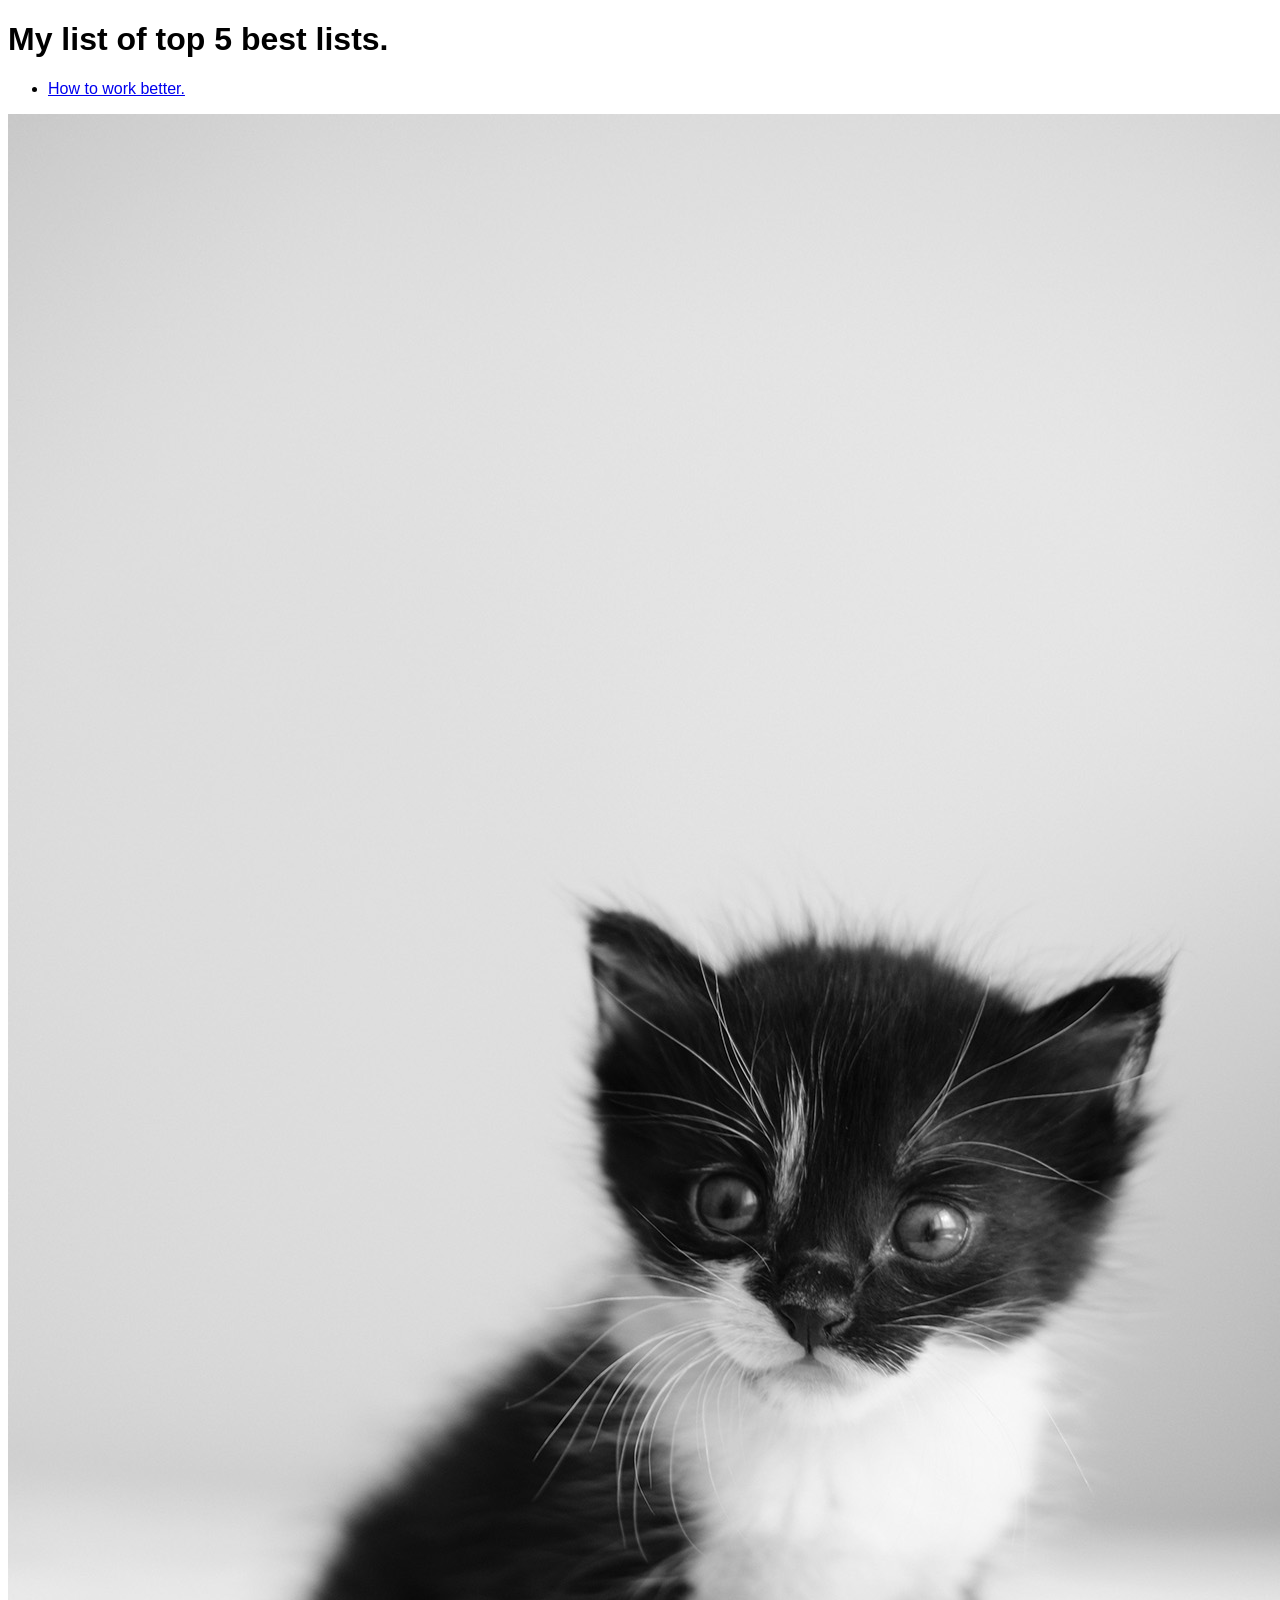
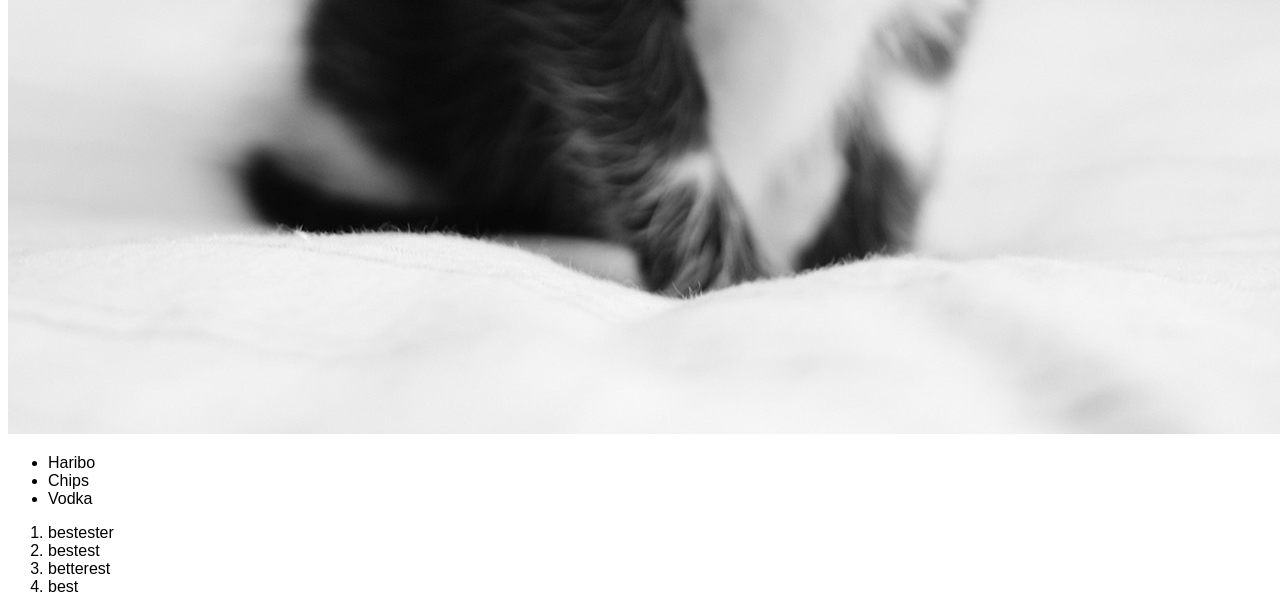
<file: index.html>
<!DOCTYPE html>
<html lang="en">
<head>
	<meta charset="UTF-8">
	<meta name="viewport" content="width=device-width, initial-scale=1.0">
	<title>My list of top 5 best lists.</title>

	
	<link rel="stylesheet" href="cooper-font/cooper-font.css">
	<style>
		body{ font-family:"cooper-font", sans-serif; }
	</style>
	
</head>
<body>
	<h1>My list of top 5 best lists.</h1>

	<ul>
		<li>
			<a href="how-to-work-better.html">
				How to work better.
			</a>
		</li>
	</ul>

	<img src="chat.jpg" alt="">

	<ul>
		<li>Haribo</li>
		<li>Chips</li>
		<li>Vodka</li>
		
	</ul>
	
	<ol>
		<Li>bestester</Li>
		<Li>bestest</Li>
		<Li>betterest</Li>
		<Li>best</Li>
	</ol>
</body>
</html>
</file>
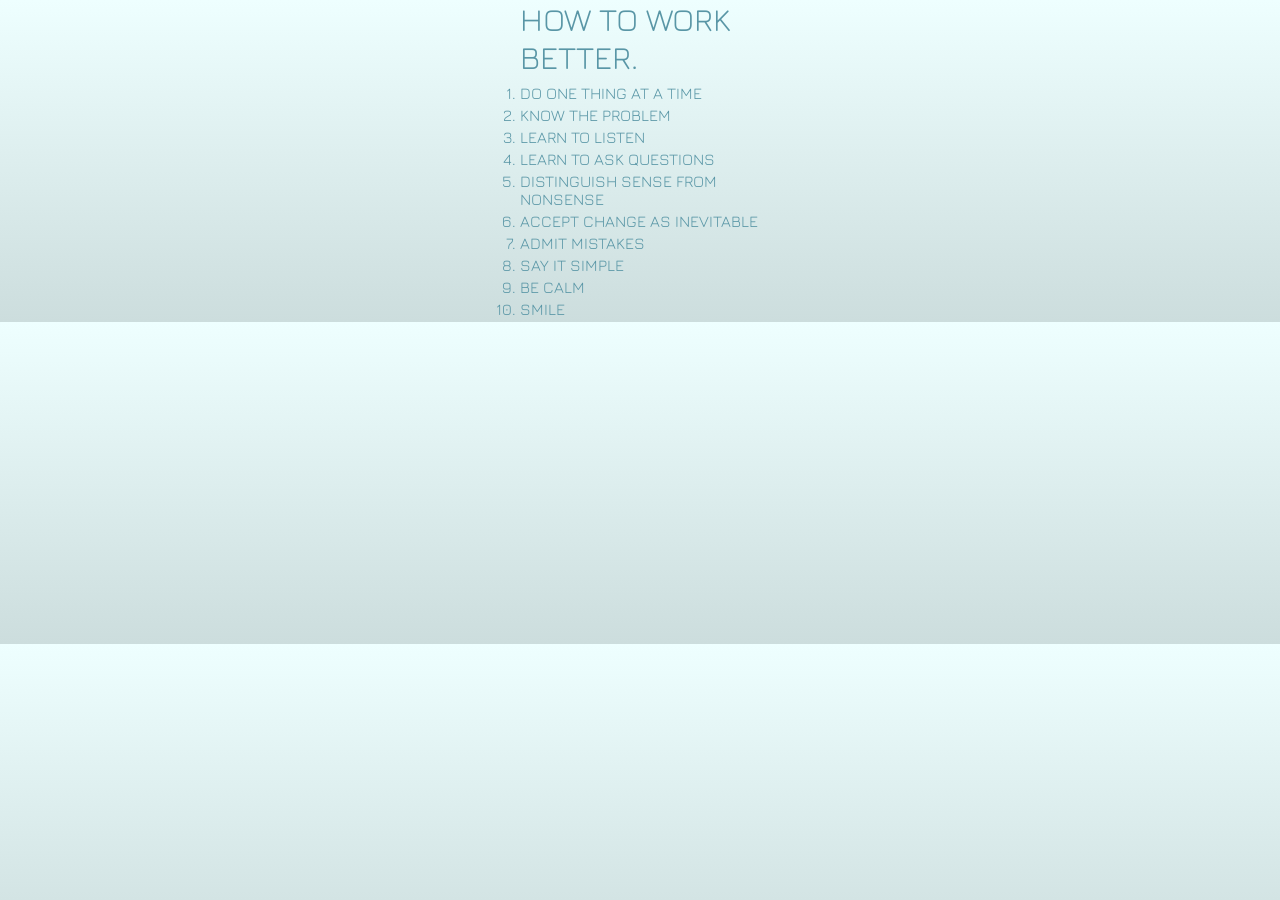
<file: how-to-work-better.html>
<!DOCTYPE html>
<html lang="en">
<head>
	<meta charset="UTF-8">
	<meta name="viewport" content="width=device-width, initial-scale=1.0">
	<title>How to work better.</title>
	<link rel="stylesheet" href="style.css">

	<link rel="preconnect" href="https://fonts.googleapis.com">
	<link rel="preconnect" href="https://fonts.gstatic.com" crossorigin>
	<link href="https://fonts.googleapis.com/css2?family=Jura:wght@300..700&display=swap" rel="stylesheet">
	<style>
		body {
			font-family: "Jura", sans-serif;
			text-transform: uppercase;

			max-width: 15rem;
			margin: auto;

			color: hsl(192,30%,50%);
			background: linear-gradient(#EFF,#CDD);
		}
		h1, li { 
			font-size: 1.5 rem;
			font-weight: 400;
			margin-bottom: 0.25em;
		}
	</style>
</head>
<body>

	<h1>How to work better.</h1>
	
	<ol>
		<li>Do one thing at a time</li>
		<li>Know the problem</li>
		<li>Learn to listen</li>
		<li>Learn to ask questions</li>
		<li>Distinguish sense from nonsense</li>
		<li>Accept change as inevitable</li>
		<li>Admit mistakes</li>
		<li>Say it simple</li>
		<li>Be calm</li>
		<li>Smile</li>
	</ol>



	



	

	

	

	

	

	

	
</body>
</html>
</file>
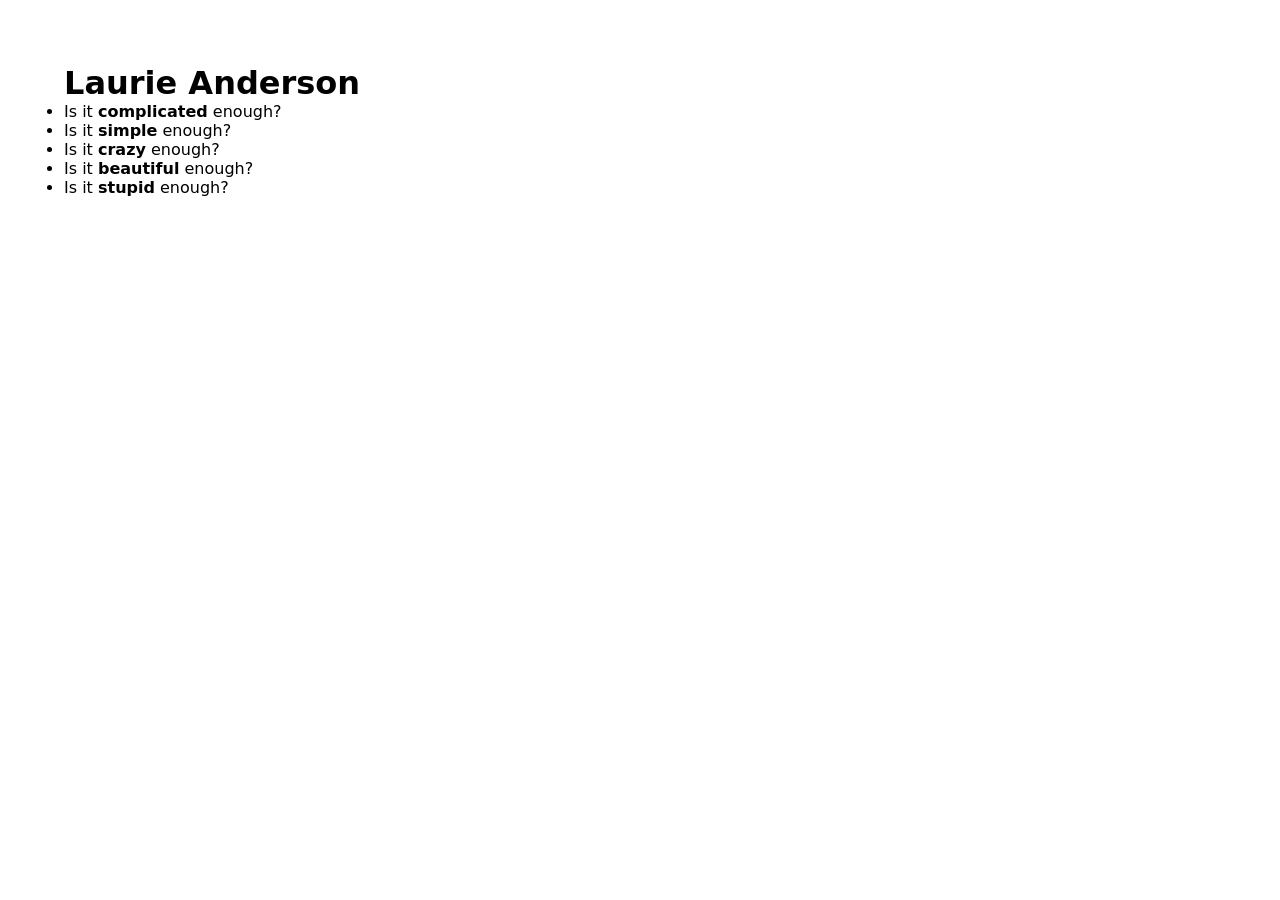
<file: is-it-enough.html>
<!DOCTYPE html>
<html lang="en">
<head>
	<meta charset="UTF-8">
	<meta name="viewport" content="width=device-width, initial-scale=1.0">
	<title>Document</title>
	<link rel="stylesheet" href="style.css">
	<style>
		body{ margin: 4rem; }
	</style>
</head>
<body>

	<h1>Laurie Anderson</h1>


<ul>
	<li>Is it  <b>complicated</b>  enough? </li>
	<li>Is it  <b>simple</b>       enough? </li>
	<li>Is it  <b>crazy</b>        enough? </li>
	<li>Is it  <b>beautiful</b>    enough? </li>
	<li>Is it  <b>stupid</b>       enough?</li>
</ul>












	
</body>
</html>
</file>
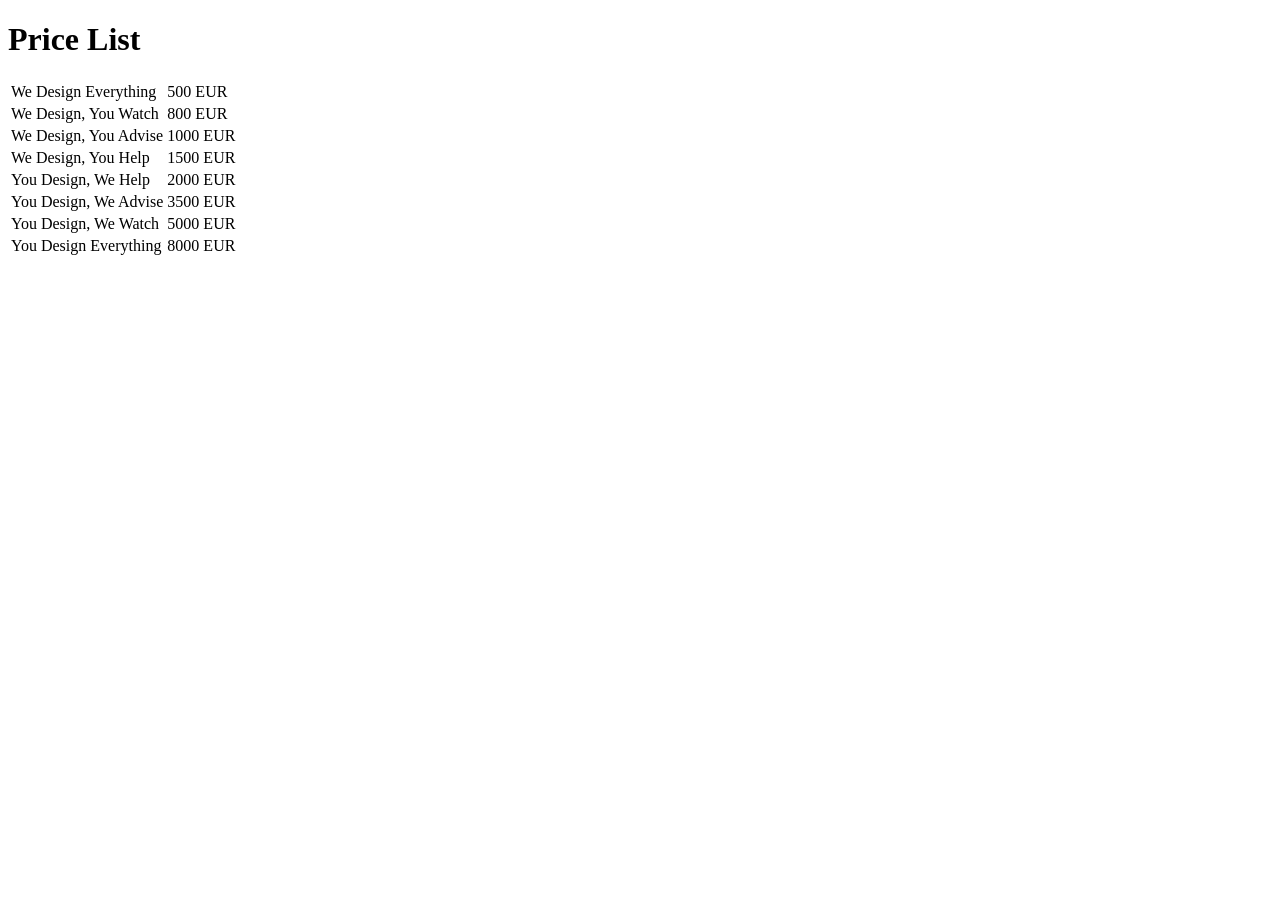
<file: Price-list.html>
<!DOCTYPE html>
<html lang="en">
<head>
	<meta charset="UTF-8">
	<meta name="viewport" content="width=device-width, initial-scale=1.0">
	<title>Price List</title>
</head>
<link ref="stylesheet"
<body>
	
	<h1>Price List</h1>
	<table>

	</tr>
			<td>We Design Everything</td>
			<td>500 EUR</td>
			
	</tr>
	
	<tr>
		<td>We Design, You Watch</td>
		<td>800 EUR</td>
	</tr>

	<tr>
		<td>We Design, You Advise</td>
		<td>1000 EUR</td>
	</tr>

	<tr>
		<td>We Design, You Help</td>
		<td>1500 EUR</td>
	</tr>

	<tr>
		<td>You Design, We Help</td>
		<td>2000 EUR</td>
	</tr>

	<tr>
		<td>You Design, We Advise</td>
		<td>3500 EUR</td>
	</tr>

	<tr>
		<td>You Design, We Watch</td>
		<td>5000 EUR</td>
	</tr>

	<tr>
		<td>You Design Everything</td>
		<td>8000 EUR</td>
	</tr>

	</table>
	
























	
</body>
</html>
</file>
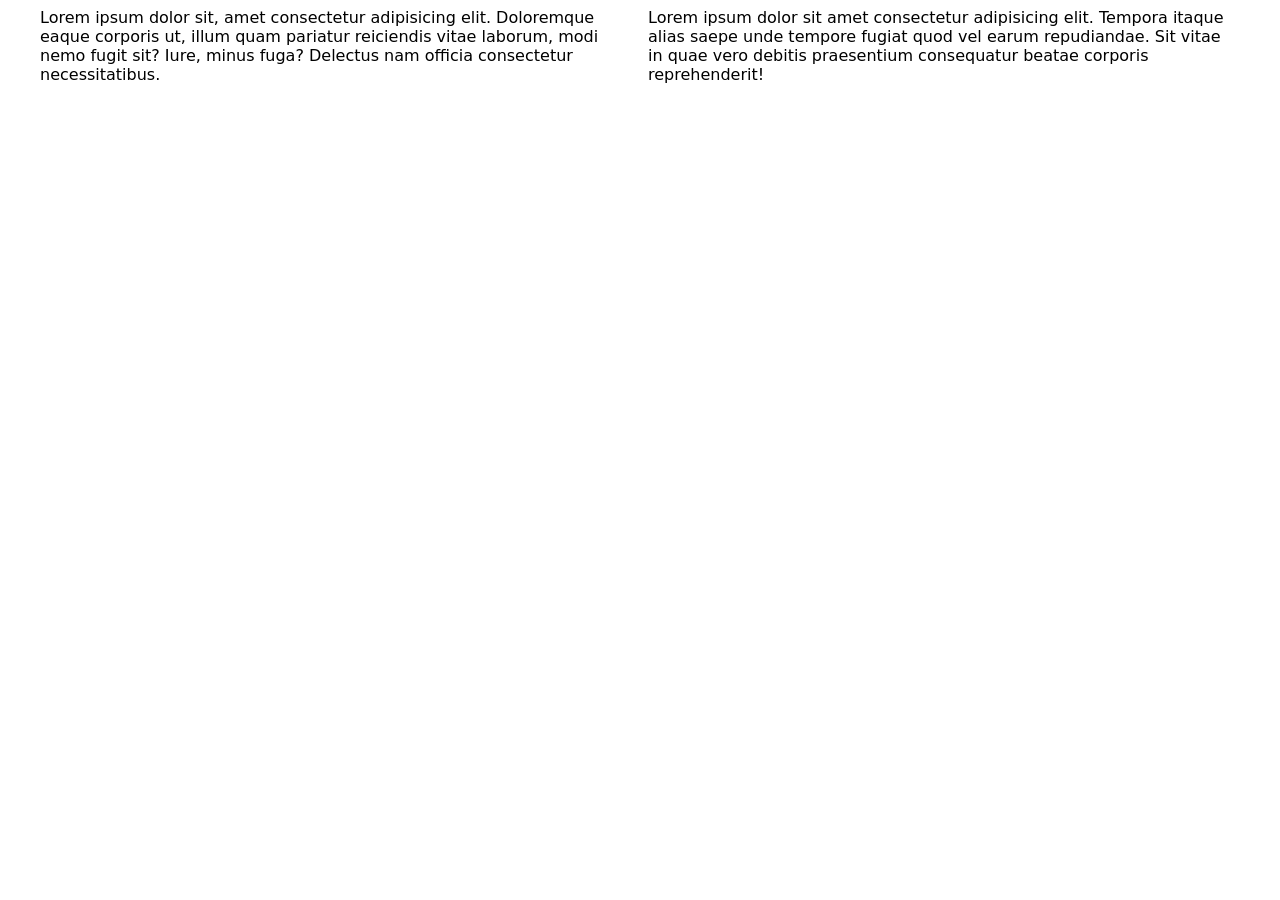
<file: responsive-essaie.html>
<!DOCTYPE html>
<html lang="en">
<head>
	<meta charset="UTF-8">
	<meta name="viewport" content="width=device-width, initial-scale=1.0">
	<title>Document</title>

	<style>
		body{ font-family: system-ui; }

		.row { display: flex; gap: 1rem; }
		.row > * { flex: 1;}
		.row{ max-width: 1200px; margin: auto;}


		/* version mobile */
		@media (max-width: 640px){
			.row { flex-direction: column; }
		}

		

		/* version desktop */
		/* @media ( min-width: 640px){
			.row { display: flex; gap: 1rem; }
			.row > * { flex: 1;}
		} */


		/*  
		@media (min-width:666px) {
			body { background: pink; }
		}

		@media ( max-width: 500px){
			body { color: magenta }
		}*/

	</style>
</head>
<body>

	<div class="row">
		<div>Lorem ipsum dolor sit, amet consectetur adipisicing elit. Doloremque eaque corporis ut, illum quam pariatur reiciendis vitae laborum, modi nemo fugit sit? Iure, minus fuga? Delectus nam officia consectetur necessitatibus.</div>
		<div>Lorem ipsum dolor sit amet consectetur adipisicing elit. Tempora itaque alias saepe unde tempore fugiat quod vel earum repudiandae. Sit vitae in quae vero debitis praesentium consequatur beatae corporis reprehenderit!</div>
	</div>
	
</body>
</html>
</file>
<file: cooper-font/cooper-font.css>
@font-face{ font-family: "cooper-font"; font-weight: 200; font-style: normal; src:url("CooperHewitt-Thin."woff");}
@font-face{ font-family: "cooper-font"; font-weight: 200; font-style: italic; src:url("CooperHewitt-ThinItalic."woff");}

@font-face{ font-family: "cooper-font"; font-weight: 300; font-style: normal; src:url("CooperHewitt-Light."woff");}
@font-face{ font-family: "cooper-font"; font-weight: 300; font-style: italic; src:url("CooperHewitt-LightItalic."woff");}

@font-face{ font-family: "cooper-font"; font-weight: 400; font-style: normal; src:url("CooperHewitt-Book."woff");}
@font-face{ font-family: "cooper-font"; font-weight: 400; font-style: italic; src:url("CooperHewitt-BookItalic."woff");}

@font-face{ font-family: "cooper-font"; font-weight: 500; font-style: normal; src:url("CooperHewitt-Medium."woff");}
@font-face{ font-family: "cooper-font"; font-weight: 500; font-style: italic; src:url("CooperHewitt-MediumItalic."woff");}

@font-face{ font-family: "cooper-font"; font-weight: 600; font-style: normal; src:url("CooperHewitt-Semibold."woff");}
@font-face{ font-family: "cooper-font"; font-weight: 600; font-style: italic; src:url("CooperHewitt-SemiboldItalic."woff");}

@font-face{ font-family: "cooper-font"; font-weight: 700; font-style: normal; src:url("CooperHewitt-Bold."woff");}
@font-face{ font-family: "cooper-font"; font-weight: 700; font-style: italic; src:url("CooperHewitt-BoldItalic."woff");}

@font-face{ font-family: "cooper-font"; font-weight: 800; font-style: normal; src:url("CooperHewitt-Heavy."woff");}
@font-face{ font-family: "cooper-font"; font-weight: 800; font-style: italic; src:url("CooperHewitt-HeavyItalic."woff");}
</file>
<file: style.css>
/*reset*/
* { 
	margin: 0; padding: 0;
}

body {
	font-family: system-ui;
}
</file>
